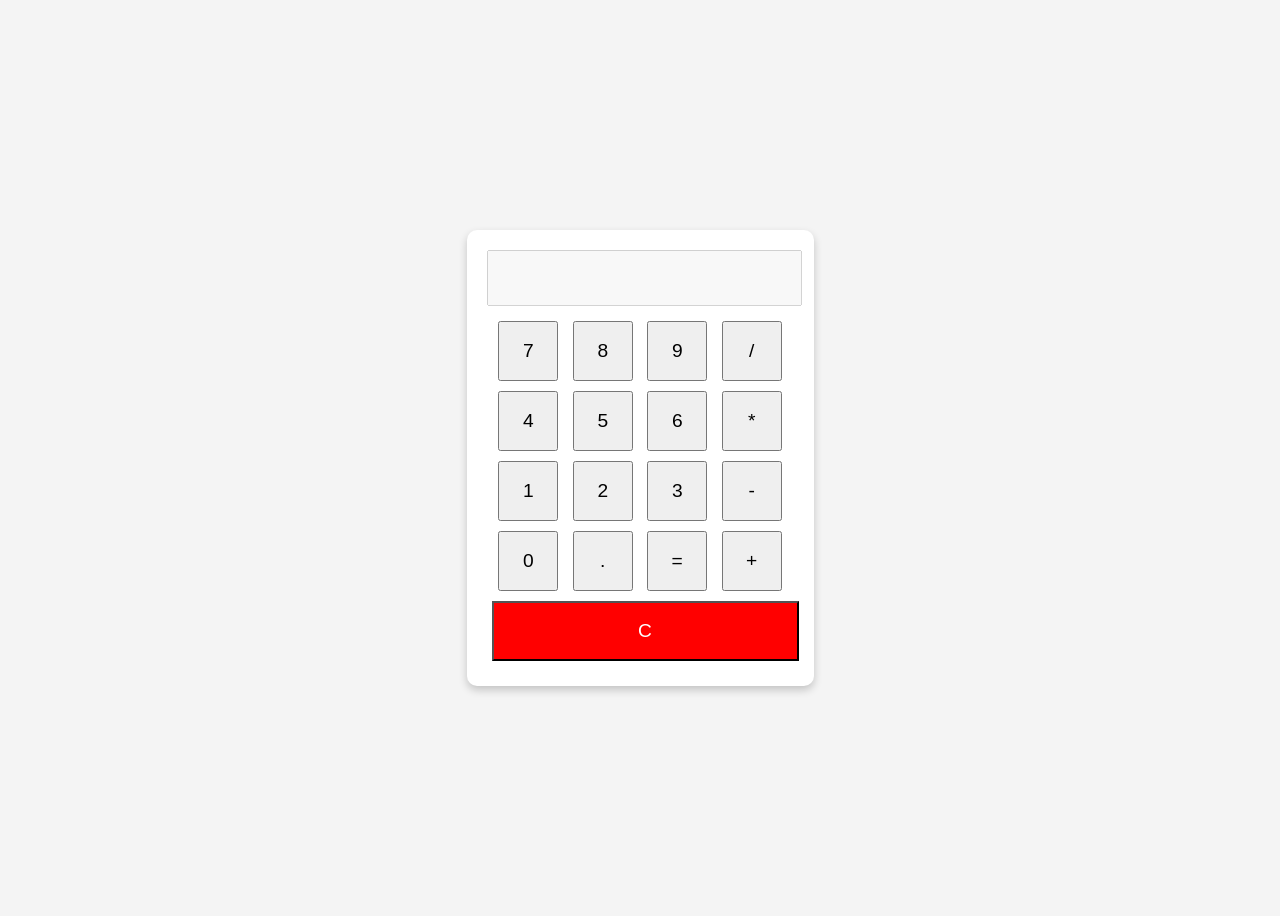
<file: calcu.html>
<!DOCTYPE html>
<html lang="es">
<head>
    <meta charset="UTF-8">
    <meta name="viewport" content="width=device-width, initial-scale=1.0">
    <title>Calculadora en JavaScript</title>
    <style>
        body {
            font-family: Arial, sans-serif;
            display: flex;
            justify-content: center;
            align-items: center;
            height: 100vh;
            background-color: #f4f4f4;
        }
        .calculadora {
            background: white;
            padding: 20px;
            border-radius: 10px;
            box-shadow: 0 4px 8px rgba(0, 0, 0, 0.2);
            text-align: center;
        }
        #pantalla {
            width: 100%;
            height: 50px;
            font-size: 1.5em;
            text-align: right;
            margin-bottom: 10px;
        }
        .botones button {
            width: 60px;
            height: 60px;
            font-size: 1.2em;
            margin: 5px;
            cursor: pointer;
        }
    </style>
</head>
<body>
    <div class="calculadora">
        <input type="text" id="pantalla" disabled>
        <div class="botones">
            <button onclick="agregarValor('7')">7</button>
            <button onclick="agregarValor('8')">8</button>
            <button onclick="agregarValor('9')">9</button>
            <button onclick="agregarValor('/')">/</button>
            <br>
            <button onclick="agregarValor('4')">4</button>
            <button onclick="agregarValor('5')">5</button>
            <button onclick="agregarValor('6')">6</button>
            <button onclick="agregarValor('*')">*</button>
            <br>
            <button onclick="agregarValor('1')">1</button>
            <button onclick="agregarValor('2')">2</button>
            <button onclick="agregarValor('3')">3</button>
            <button onclick="agregarValor('-')">-</button>
            <br>
            <button onclick="agregarValor('0')">0</button>
            <button onclick="agregarValor('.')">.</button>
            <button onclick="calcular()">=</button>
            <button onclick="agregarValor('+')">+</button>
            <br>
            <button onclick="limpiarPantalla()" style="width: 100%; background: red; color: white;">C</button>
        </div>
    </div>

    <script>
        function agregarValor(valor) {
            document.getElementById('pantalla').value += valor;
        }
        function calcular() {
            try {
                document.getElementById('pantalla').value = eval(document.getElementById('pantalla').value);
            } catch (error) {
                alert('Expresión inválida');
            }
        }
        function limpiarPantalla() {
            document.getElementById('pantalla').value = '';
        }
    </script>
</body>
</html>
</file>
